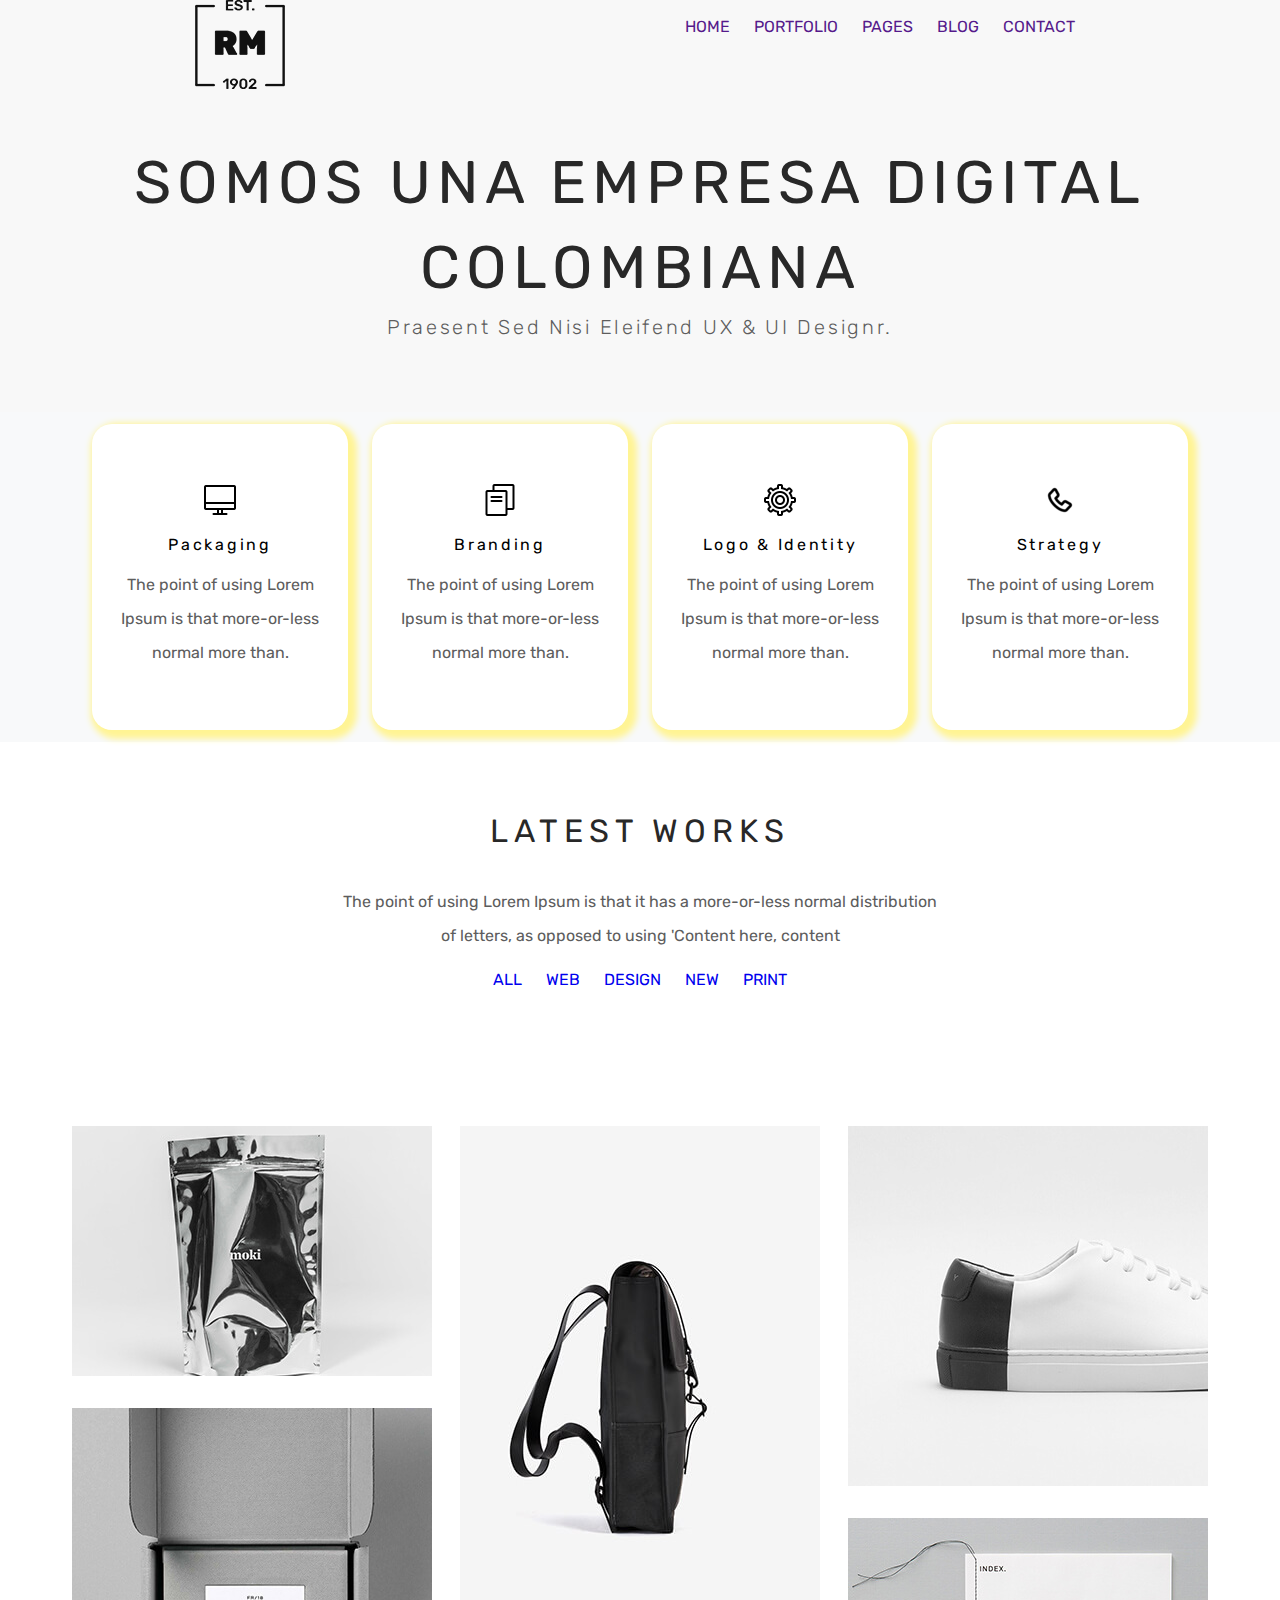
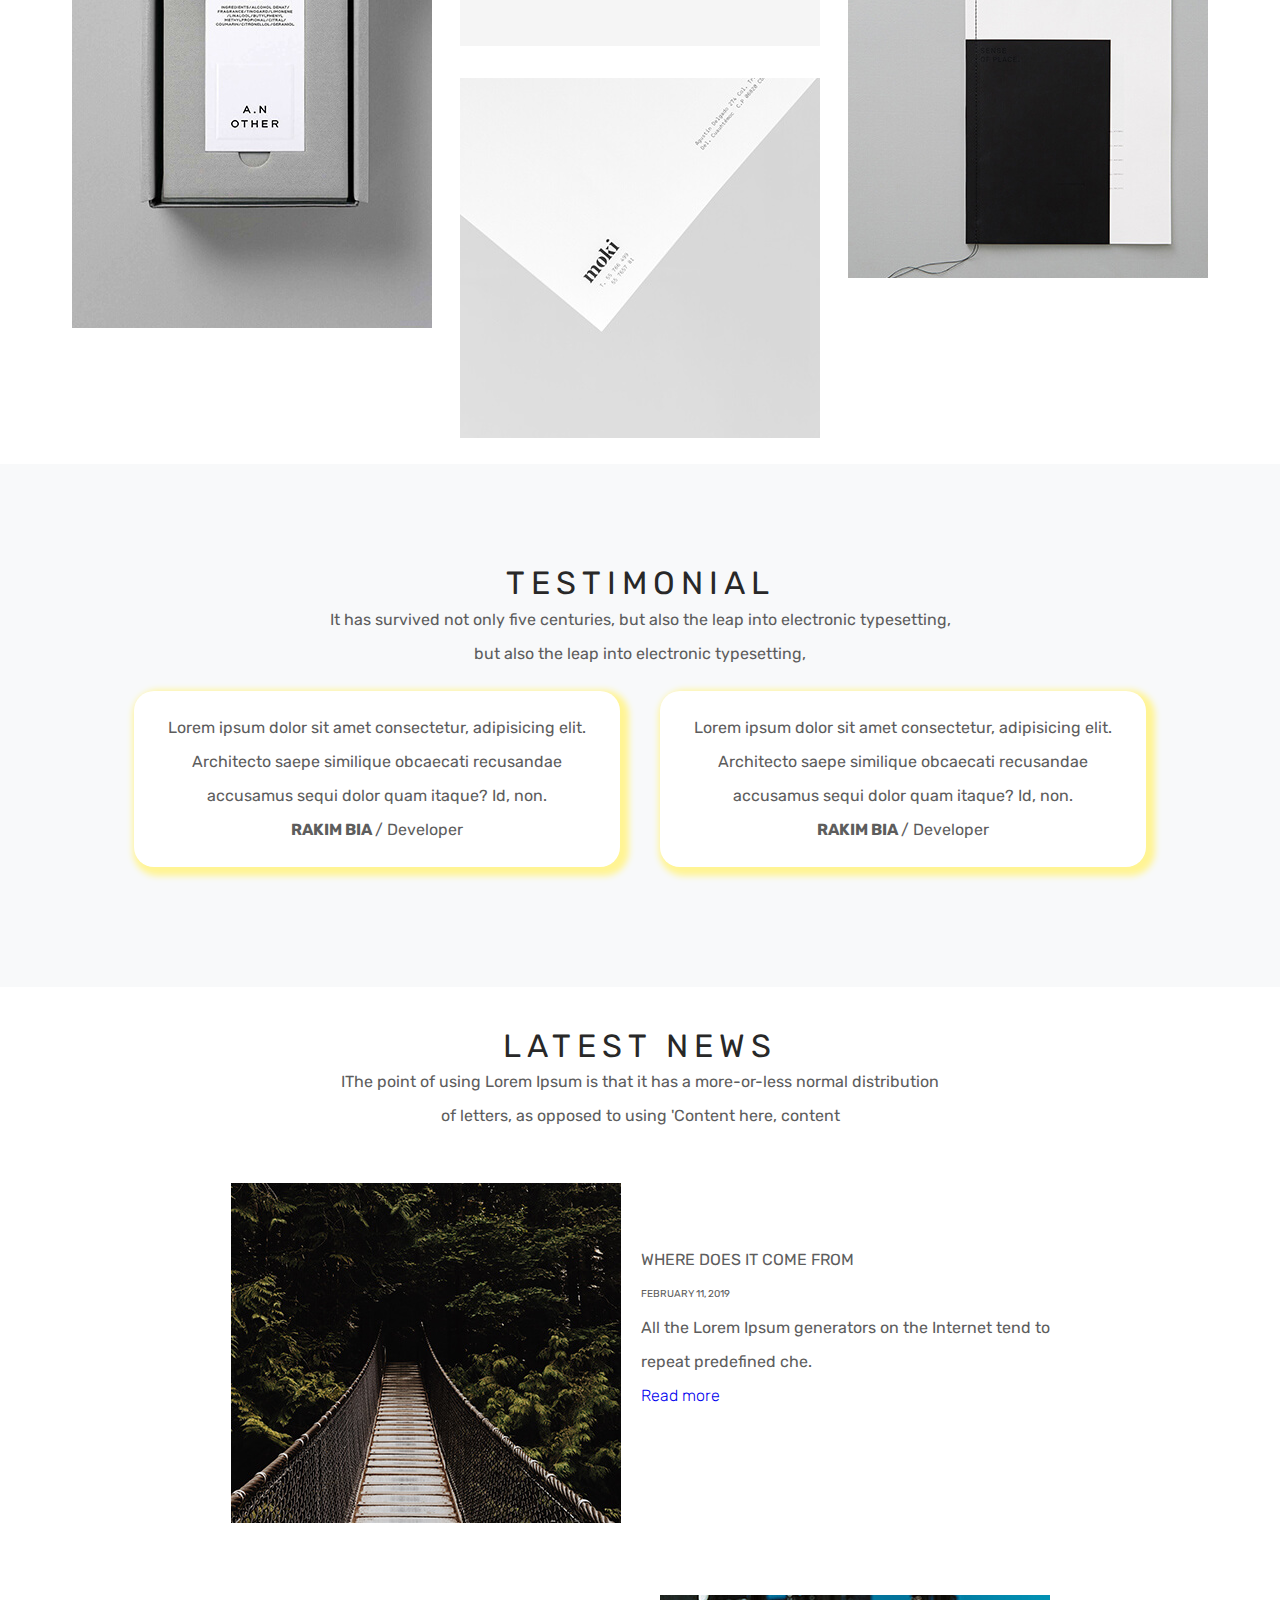
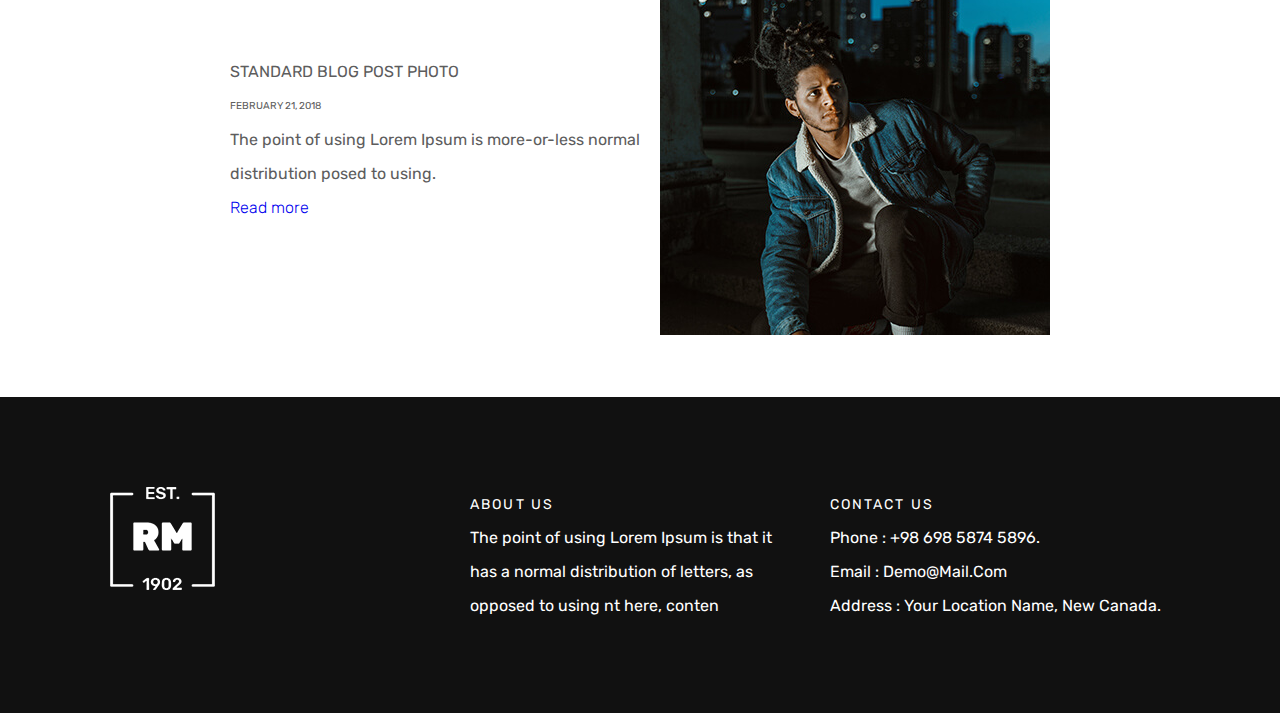
<file: index.html>
<!DOCTYPE html>
<html lang="en">
<head>
    <meta charset="UTF-8">
    <meta name="viewport" content="width=device-width, initial-scale=1.0">
	<meta name="Author" content="Andres Romaña - Front-End, Dev"> 
    <meta name="E-mail" content="andrewss19070@gmail.com"> 
    <link rel="stylesheet" href="css/homepageintro.css"> 
	<link rel="stylesheet" href="css/mediaqueries.css"/>
    <title>Academlo Project 1</title>
    

</head>
<body>

<!-- BARRA DE NAVEGACION -->
<nav id="sitenav">
    <div> <a href="#"> <img src="imagenes/Latest News/logo-black.png" alt="Logotipo"> </a> </div>

    <ul class="navegacion">
        <li> <a href=""> HOME </a> </li>
        <li> <a href=""> PORTFOLIO </a> </li>
        <li> <a href=""> PAGES </a> </li>
        <li> <a href=""> BLOG </a> </li>
        <li> <a href=""> CONTACT </a> </li>
    </ul>
</nav>
<!-- Inicio seccion Intro -->
    <section class="homepage-container">
            <div class="introhomepagecenter">
                <h1 class="titulo"> somos una empresa digital colombiana</h1>
                    <h4 class="subtitle-">praesent sed nisi eleifend uX & uI designr.</h4>
        </div>
    </section>
    <!-- Fin seccion Intro -->

<!-- Codigo de la seccion Servicios desde aqui -->

<section class="servicios-contenedor-padre"> 
    <div class="cols-4 cardtext"> 
        <img src="imagenes/iconosPequeños/monitor_icon-icons.com_64496.png" alt="">
        <h4 class="textsutbitles-cards"> Packaging</h4>
        <p> The point of using Lorem Ipsum is that more-or-less normal more than.</p> 
    </div>
<!-- Inicio Tarjeta 2-->
    <div class="cols-4 cardtext "> 
            <img src="imagenes/iconosPequeños/copy_icon-icons.com_64492.png" alt="">
            <h4 class="textsutbitles-cards">Branding</h4>
            <p> The point of using Lorem Ipsum is that more-or-less normal more than.</p>
    </div>
    <div class="cols-4 cardtext"> 
            <img src="imagenes/iconosPequeños/cogwheel_icon-icons.com_64491.png" alt="">
            <h4 class="textsutbitles-cards">Logo & Identity</h4>
            <p> The point of using Lorem Ipsum is that more-or-less normal more than.</p>    
    </div>
        <!-- Inicio Tarjeta 4-->
    <div class="cols-4 cardtext"> 
            <img src="imagenes/iconosPequeños/phone_mobile_icon_142980.png" alt="">

            <h4 class="textsutbitles-cards">Strategy</h4>
            <p> The point of using Lorem Ipsum is that more-or-less normal more than.</p>
    </div>
</section>

<!-- Ultimos trabajos div info pequeña-->
<div class="container-lastworks">
    <div class="info-lastworks"> 
        <h1 class="uppercase-class">latest works</h1>
        <br>
        <p> The point of using Lorem Ipsum is that it has a more-or-less normal distribution <br> of letters, 
            as opposed to using 'Content here, content</p>
            <ul>
                <li> <a href="#">all</a> </li>
                <li> <a href="#">web </a> </li>
                <li> <a href="#">design </a> </li>
                <li> <a href="#">new </a> </li>
                <li> <a href="#">print </a> </li>
            </ul>
    </div>
</div>
<!-- Seccion Ultimos trabajos fotos-->
<div class="container-sixpack">
    <div class="column-sixpack">
        <div>  <img src="imagenes/Latest News/1.jpg" alt="Moki-Protein">  </div>
        <div class="margin-top">  <img src="imagenes/Latest News/4.jpg" alt="Perfume">  </div>
    </div>
    <div class="column-sixpack">
        <div class="paddingtop"> <img src="imagenes/Latest News/2.jpg" alt="Bag"> </div>
        <div class="margin-top"> <img src="imagenes/Latest News/6.jpg" alt="Moki"> </div>
    </div>
    <div class="column-sixpack paddingcol-3">
        <div> <img src="imagenes/Latest News/3.jpg" alt="Tennis"> </div>
        <div class="margin-top"> <img src="imagenes/Latest News/5.jpg" alt="Book!"> </div>

    </div>
</div>

<!-- Testimonial Section -->
<section class="testiomanl-section">
    <h1 class="uppercase-class">testimonial</h1>
    <p> It has survived not only five centuries, but also the leap into electronic typesetting, <br>
        but also the leap into electronic typesetting,</p>

        <div class="container-cards">
            <div class="testimonial-cards">
                <p> Lorem ipsum dolor sit amet consectetur, adipisicing elit. 
                    Architecto saepe similique obcaecati recusandae accusamus sequi dolor quam itaque? Id, non.</p>
                <p> <strong> RAKIM BIA </strong> / Developer</p>
            </div>

            <!-- <div class="container-cards"> -->
            <div class="testimonial-cards">
                <p> Lorem ipsum dolor sit amet consectetur, adipisicing elit. 
                    Architecto saepe similique obcaecati recusandae accusamus sequi dolor quam itaque? Id, non.</p> 
                <p> <strong> RAKIM BIA </strong> / Developer</p>
            </div>
        <!-- </div> -->
        </div>
</section>

<!-- LATEST NEWS SECTION-->
<section class="latest-section">
    <h1 class="uppercase-class">latest news</h1>
    <p> IThe point of using Lorem Ipsum is that it has a more-or-less normal distribution <br>
        of letters, as opposed to using 'Content here, content</p>
        <div class="latest-container-cards">
            <div class="latest-cards">
                <img src="imagenes/seccionoticias/1.jpg" alt="Imagen de un puente hermoso">
            </div>
            <div class="latest-cards testimonial-text">
                <p>WHERE DOES IT COME FROM </p>
                    <p class="littedate-text"> FEBRUARY 11, 2019 </p>
                    <p> All the Lorem Ipsum generators on the Internet tend to <br/> repeat  predefined che. </p>
                    <a href="https://twitter.com/Gamershere_" target="_blank"> <span class="readmore">Read more </span> </a>  
            </div>
        </div>
        <div class="latest-container-cards">
            <div class="latest-cards testimonial-text">
                <p> STANDARD BLOG POST PHOTO </p>
                <p class="littedate-text"> FEBRUARY 21, 2018 </p>
                <p> </p>The point of using Lorem Ipsum is more-or-less normal <br/> distribution  posed to using. </p>
                <a href="https://twitter.com/Gamershere_" target="_blank"> <span class="readmore">Read more </span> </a> 
            </div>
            <div class="latest-cards">
                <img src="imagenes/seccionoticias/2.jpg" alt="Persona mirando el horizonte">
            </div>
        </div>
</section>

<!--Ultima seccion, footer-->
<footer id="footer">
    <div class="cards-f">
        <img src="imagenes/Latest News/logo-white.png" alt="Logo">
    </div>
    <div class="cards-f">
        <span class="footer-title">about us</span>
        <p class="info-footer"> The point of using Lorem Ipsum is that it <br> 
            has a normal distribution of letters, as <br>
             opposed to using nt here, conten</p>
    </div>

    <div class="cards-f">
        <span class="footer-title">contact us </span>
        <p class="info-footer"> Phone : +98 698 5874 5896. <br> 
            Email : Demo@Mail.Com <br>
            Address : Your Location Name, New Canada.</p>
    </div>
</footer>



</body>
</html>
</file>
<file: css/homepageintro.css>
@import url('https://fonts.googleapis.com/css?family=Rubik:300,400,500,700,900&display=swap');

* {
    margin: 0;
    padding: 0;
    box-sizing: border-box;
    
}
html, body {
    font-family: 'Rubik', sans-serif;
    width: 100%;
    height: 100%;
    font-weight: 400;
    line-height: 34px;
    color: #5d5d5d;
    background-color: #ffffff;
    
}

/* AREA DE LA NAVEGACION */

#sitenav {
    display: flex;
    justify-content: space-around;
    margin-top: 0; /* Para que me pegue la barra de navegacion al documento html*/
    background: #f8f8f8 !important;
}

nav {
    position: fixed;
    width: 100%;
    margin-top: 30px;

}
nav li {
    display: inline-block;

}

a {
    text-decoration: none;
}



/* FIN AREA DE NAVEGACION */


/* Homepage intro*/

.homepage-container { /* Contenedor padre se ajustara a la medida que le de al contenedor hijo, 
    tanto en ancho como en alto 
        border: solid;
*/
    display: flex;
    flex-wrap: wrap;
    padding: 12px 24px;
    background-color: #f8f8f8 !important;
    justify-content: center;
    padding-top: 100px;

    
}


.introhomepagecenter {
    /* border: solid;  Borde contenedor h*/
    height: 340px;
    margin: 10px;
    text-align: center!important;
    padding-top: 90px;

}


.introhomepagecenter h1 {
    font-size: 60px;
    line-height: 85px; 
    letter-spacing: 6px;
    text-transform: uppercase; /* Convierte todo el titulo en mayusculas */

}


h1 {
    font-family: 'Rubik', sans-serif;
    font-weight: 400;
    line-height: 1.2;
    color: #282828;
    -webkit-transition: all 0.3s ease;
    transition: all 0.3s ease;
}


.introhomepagecenter h4 {
    font-size: 20px;
}

/* subtitulo del introhomepage*/
.subtitle- {
    font-weight: lighter;
    text-transform: capitalize!important; /* Las iniciales de cada palabra las convierte en MAYUSCULA*/
}

h4 {
    letter-spacing: 2.7px;
    font-weight: 400;
    margin-bottom: .4rem; /* Configurando el espaciado inferior de el subtitulo en la tarjeta*/
}

/* Fin (CSS) seccion intro del homepage*/




/*************************************************************************************** */
/* Inicio seccion (CSS) Servicios */ 

.servicios-contenedor-padre {
     display: flex;
     background: #f8f9fa;
     flex-flow: row wrap;    
     justify-content: center;
     /* No le ajusto ni ancho ni alto para que este se acomode al valor de su proximo hijo*/
 
 }
 
 /* Trabajando en las 4 cajas.*/
 .cols-4, .testimonial-cards {
     border-radius: 20px;
     background: white;
     margin: 12px;
     padding: 60px 20px;
     width: 20%;  
     box-shadow: 4px 4px 6px 5px rgb(255, 244, 148); 
 }
 .cardtext {
    text-align: center!important;
 }
 
 .textsutbitles-cards {
    color: black;
 }

 .cols-4:hover, .testimonial-cards:hover {
     background: rgba(196, 220, 255, 0.199);
     opacity: 25;
     transition-duration: 0.5s;
 }

/* seccion Ultimos trabajos inicio de css*/
.container-lastworks {
    display: flex;
    justify-content: center;
    height: 180px;
    background: white;
    margin:40px;
    padding-top: 20px;
   
}
.info-lastworks {
    text-align: center;
    padding-top: 10px;
}

ul li {
    padding: 5px;
    margin: 5px;
    display: inline-block;
    text-transform: uppercase;
}


/* Seccion ultimos trabajos fin */

/* Seccion ultimos trabajos DIV FOTOS*/

.container-sixpack {
    display:flex;
    justify-content: center;
    align-items: center;
}

.column-sixpack {
    margin: 14px;
}
.margin-top {
    margin-top: 20px;
}
.paddingtop {
    margin-top: 110px;
}
.paddingcol-3 {
    margin-bottom: 64px;
}

img {
    max-width: 100%;
    background-size: cover;
}

/* Seccion ultimos trabajos DIV Fotos Final*/

/* Testimonal Section start css*/

.testiomanl-section {
    text-align: center;
    padding: 100px;
    background: #f8f9fa;;
}

.container-cards {
    display: flex;
    justify-content: center;
    align-items: center;
}
.testimonial-cards {
    background: white;
    width: 45%;
    margin: 20px;
    padding: 20px;
}

/* Organizare esto despues para los titulos o subtitulos que necesito poner en mayuscula*/
.uppercase-class {
    text-transform: uppercase;
    letter-spacing: 6px;

}
/* latest news Section start css*/
.latest-section {
    text-align: center;
    padding: 40px;
}

.latest-container-cards {
    display: flex;
    justify-content: center;
    padding-top: 40px;
}
.latest-cards {
    background: white;
    margin: 10px;
    text-align: left;
}

.testimonial-text {
    width: auto;
    padding-top: 60px;
   

}



/* Organizare esto despues para los titulos o subtitulos que necesito poner en mayuscula*/
.uppercase-class {
    text-transform: uppercase;
}


.littedate-text {
    font-size: 10px;
}


/* boton para leer more secciones*/

.readmore {
    border: 0;
    font-weight: 300;

}

.readmore:hover {
    background: rgb(155, 10, 223);
}
/* latest news Section End */


/* Footer */

#footer {
    display: flex;
    justify-content: center;
    background-color: #111111 !important;
    margin: auto;
    padding: 80px
    /*border: 1px solid; */
}

.cards-f {
    margin: 10px;
    /*border: 1px solid; */
    width: 30.333%;
    color: white;

    
}

.footer-title {
    font-size: 14px;
    letter-spacing: 2.1px;
    line-height: 1.4;
    margin: 0 0 20px;
    text-transform: uppercase;
    
}


/* Media queries*/

@media (min-width: 768px) and (max-width: 991.98px) { 
    
}

 /* Pantallas desde 700 px hacia adelante */
 @media screen and (min-width:700px) {

    
 }


 @media screen and (max-width:700px) {
    #footer {
        display: block;
        background-size: cover;
        }

        .cards-f {
            display: block;
            width: 100%;
        }
}

  /* Medium devices (tablets, less than 992px) */

 @media (max-width: 991.98px) { 


  }
/* End Footer*/
</file>
<file: css/mediaqueries.css>
/* Extra small devices (Desde 0 hasta 576px cumplira esta condicion la pantalla) */
@media screen and (max-width:575px) {

.homepage-container { 
padding-top: 0px;

}
	.homepage-container h1 {
        font-size: 18px;
	letter-spacing: 0px;
    }

    .servicios-contenedor-padre {
        padding: 30px;
        margin: 10px;
    }
    .cols-4 {
        width: 100%;
    }

    .container-cards {
        display: block;
        width: 100%;
    } 

    .testimonial-cards {
        width: 100%;
    } 

    .latest-container-cards {
        display: block;
        width: 100%;
    } 

    .latest-cards-cards {
        width: 100%;
    }
 }
/* Desde 575px hasta 700 px*/
@media (min-width: 768px) and (max-width: 991.98px) { 
    .servicios-contenedor-padre {
        padding: 10px;
        margin: 10px;
    }
    .cols-4 {
        width: 100%;
        
    }
    /* .container-cards {
        width: 100%;
        display: block;
    } */

    .container-sixpack {
        display: grid;
        width: 100%;
          
    }
    .container-cards {
        display: block;
        width: 100%;
    } 

    .testimonial-cards {
        width: 100%;
    } 

    .latest-container-cards {
        display: block;
        width: 100%;
    } 

    .latest-cards-cards {
        width: 100%;
    }
}

 /* Pantallas desde 700 px hacia adelante */
 @media screen and (min-width:700px) {
    .homepage-container {
        padding-top: 40px;
    }
  }
  /* Medium devices (tablets, less than 992px) */

 @media (max-width: 991.98px) { 
  }
</file>
